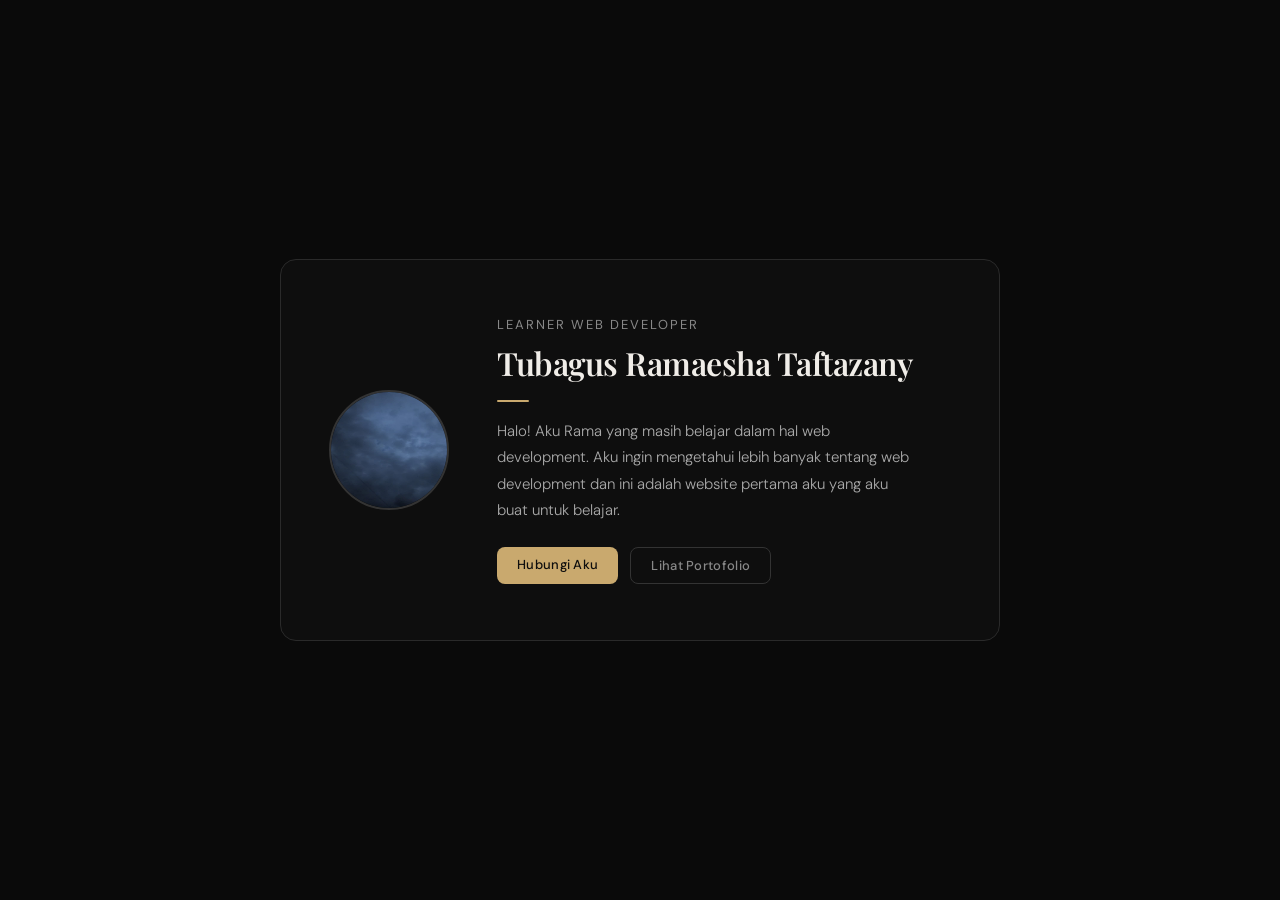
<file: index.html>
<!DOCTYPE html>
<html lang="en">
<head>
    <meta charset="UTF-8">
    <meta name="viewport" content="width=device-width, initial-scale=1.0">
    <title>Profile Page</title>
     <link href="https://fonts.googleapis.com/css2?family=Playfair+Display:wght@400;600&family=DM+Sans:wght@300;400;500&display=swap" rel="stylesheet">
    <style>
        * { margin: 0; padding: 0; box-sizing: border-box; }

        body {
            background: #0a0a0a;
            font-family: 'DM Sans', sans-serif;
            min-height: 100vh;
            display: flex;
            align-items: center;
            justify-content: center;
            padding: 40px 20px;
        }

        .hero {
            display: flex;
            align-items: center;
            gap: 48px;
            background: #0e0e0e;
            border: 1px solid #2a2a2a;
            border-radius: 16px;
            padding: 56px 48px;
            max-width: 720px;
            width: 100%;
        }

        .hero-avatar {
            width: 120px;
            height: 120px;
            border-radius: 50%;
            border: 2px solid #333;
            flex-shrink: 0;
            overflow: hidden;
        }

        .hero-avatar img {
            width: 100%;
            height: 100%;
            object-fit: cover;
        }

        .hero-role {
            font-size: 13px;
            font-weight: 400;
            color: #888;
            letter-spacing: 2px;
            text-transform: uppercase;
            margin-bottom: 8px;
        }

        .hero-name {
            font-family: 'Playfair Display', serif;
            font-size: 32px;
            font-weight: 600;
            color: #f0ede8;
            letter-spacing: -0.5px;
            margin-bottom: 16px;
        }

        .hero-divider {
            width: 32px;
            height: 2px;
            background: #c9a96e;
            border-radius: 2px;
            margin-bottom: 16px;
        }

        .hero-bio {
            font-size: 15px;
            font-weight: 300;
            color: #aaa;
            line-height: 1.75;
            margin-bottom: 24px;
            max-width: 420px;
        }

        .hero-links {
            display: flex;
            gap: 12px;
        }

        .btn {
            padding: 9px 20px;
            border-radius: 8px;
            font-size: 13px;
            font-weight: 500;
            text-decoration: none;
            letter-spacing: 0.3px;
            cursor: pointer;
        }

        .btn-primary {
            background: #c9a96e;
            color: #0e0e0e;
            border: none;
        }

        .btn-secondary {
            background: transparent;
            color: #888;
            border: 1px solid #333;
        }
    </style>
</head>
<body>
    <section class="hero">
        <img class="hero-avatar" src="picture/picture.jpeg" alt="Foto Profil">
        <div>
            <p class="hero-role">Learner Web Developer</p>
            <h1 class="hero-name">Tubagus Ramaesha Taftazany</h1>
            <div class="hero-divider"></div>
            <p class="hero-bio">
                Halo! Aku Rama yang masih belajar dalam hal web development.
                Aku ingin mengetahui lebih banyak tentang web development dan ini adalah website pertama aku yang aku buat untuk belajar.
                
            </p>
            <div class="hero-links">
                <a href="mailto:ramaeshatz@gmail.com" class="btn btn-primary">Hubungi Aku</a>
                <a href="portofolio.html" class="btn btn-secondary">Lihat Portofolio</a>
            </div>
        </div>
    </section>
</body>
</html>
</file>
